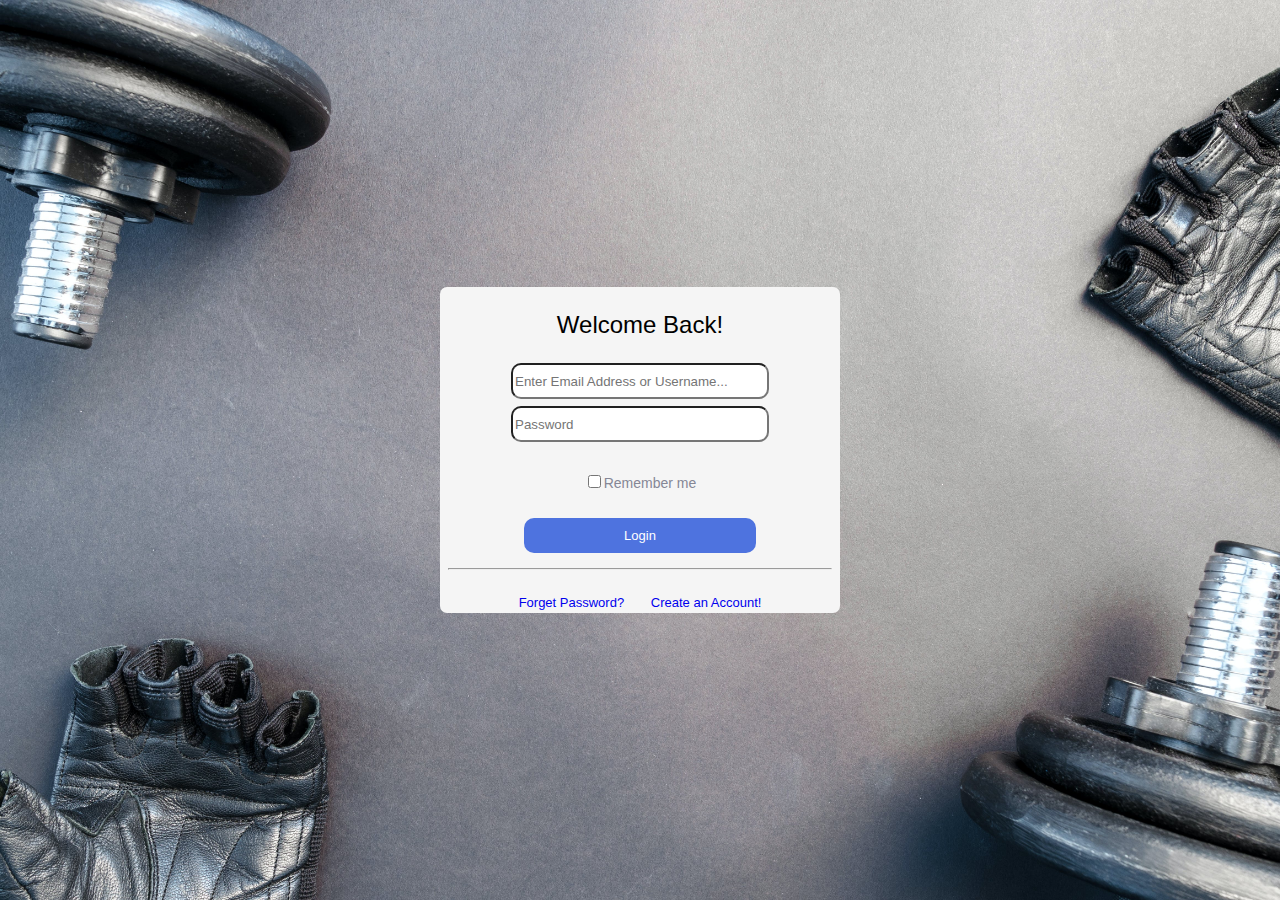
<file: login.html>
<!DOCTYPE html>
<html>
    <head>
        <link rel="stylesheet" href="login.css">
        <title>login</title>
    </head>
    <body class="bg">
        <div class = "form">
            <p>Welcome Back!</p>
            <form action="">
                <input style="width: 250px; height: 30px; border-radius: 10px; margin-bottom: 7px;" type="text" name="uname" placeholder="Enter Email Address or Username...">
                <br>
                <input style="width: 250px; height: 30px; border-radius: 10px;" type="password" name="pass" placeholder="Password">
                <p><input type="checkbox" name="rememberme"><label style="font-size: 14px; color: #858796">Remember me</label></p>
                <input id="login-button" type="submit" name = "login" value="Login">
                <hr style="margin:15px 8px; ">
                <a id="f" href="forgetpassword.html" style="text-decoration:none" onmouseover="style='text-decoration:underline'" onmouseout="style='text-decoration:none'">Forget Password?</a>
                <a id="f" href="forgetpassword.html" style="text-decoration:none" onmouseover="style='text-decoration:underline'" onmouseout="style='text-decoration:none'">Create an Account!</a>

            </form>

        </div>
   
        
    </body>
</html>
</file>
<file: login.css>
body, html {
    height: 100%;
    margin: 0;
  display: flex;
  justify-content: center;
  align-items: center;
  }

  .bg {
    background-image: url("/assets/img/pexels-lukas-669584.jpg");
  
    height: 100%;
  
    background-position: center;
    background-repeat: no-repeat;
    background-size: cover;
    background-attachment: fixed;

  }
  .form{
    background-color:whitesmoke;
    color: black;
    font-family:sans-serif;
    font-size: 24px;
    text-align: center;
    width: 400px;
    border-radius: 7px;

    
   

  }
  #f{
    font-size: 13px;
    margin: 10px 10px;
    
  }
  #login-button{
    font-size: 13px;
    background-color: #4E73DF;
    border: none;
    border-radius: 10px;
    padding: 10px 100px;
    text-decoration: none;
    cursor: pointer;    
    color: white;
    transition: background-color 0.3s ease;

  }
  #login-button:hover{
    background-color: #e74c3c;
  }
</file>
